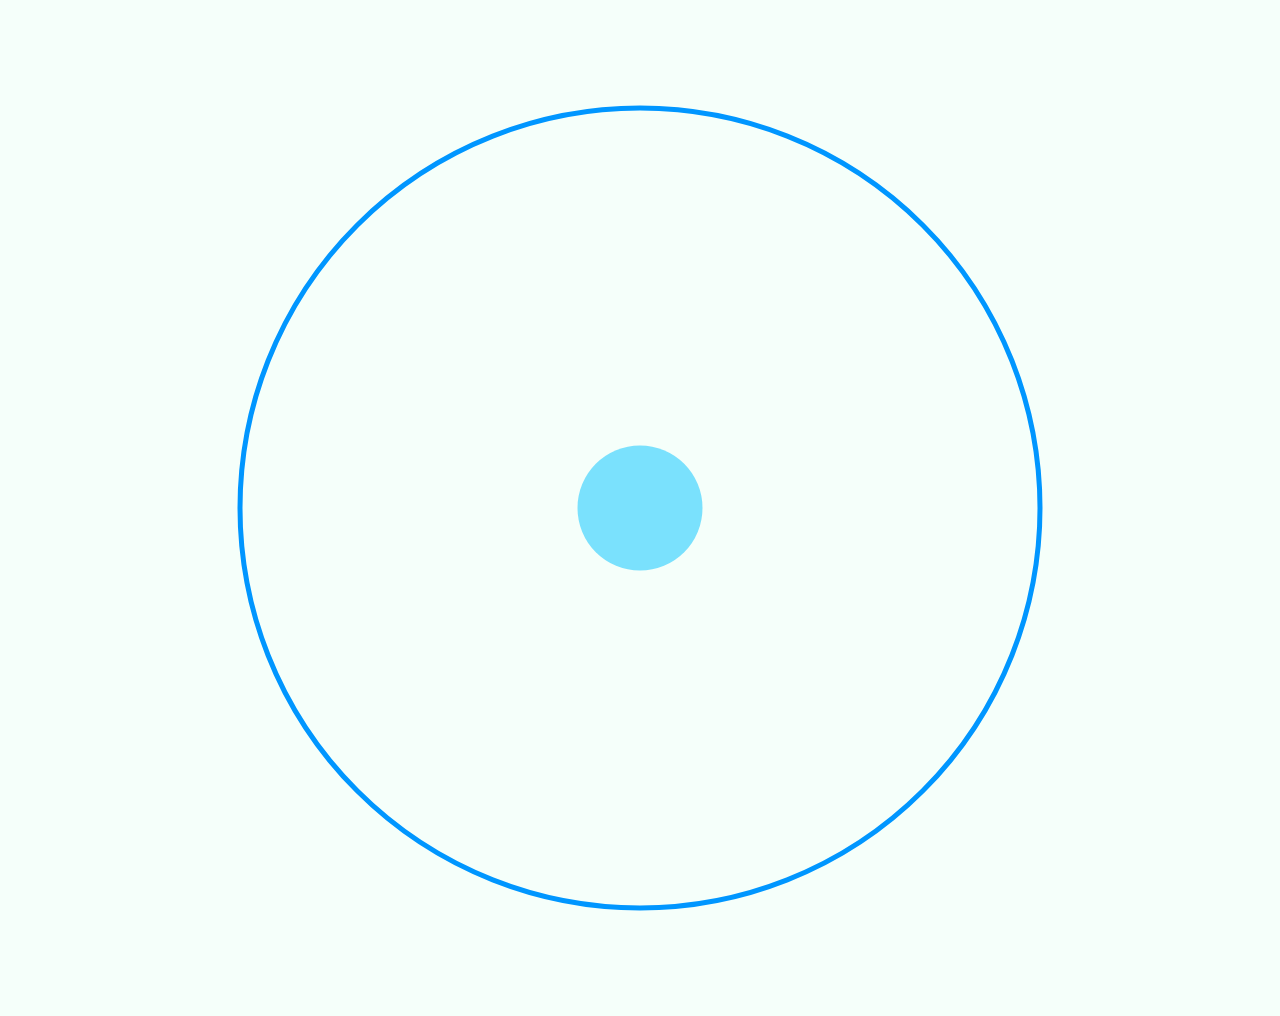
<file: test1/index.html>
<!DOCTYPE html>
<html lang="en">

<head>
	<meta charset="UTF-8">
	<title>Frontend Dev test</title>
	<link rel="icon" href="./img/test_icon.ico" sizes="64x64">
	<link rel="stylesheet" href="style.css">
</head>

<body>

	<canvas id="canvasSquare" width="1000" height="1000"></canvas>
	<script src="script.js"></script>
</body>

</html>
</file>
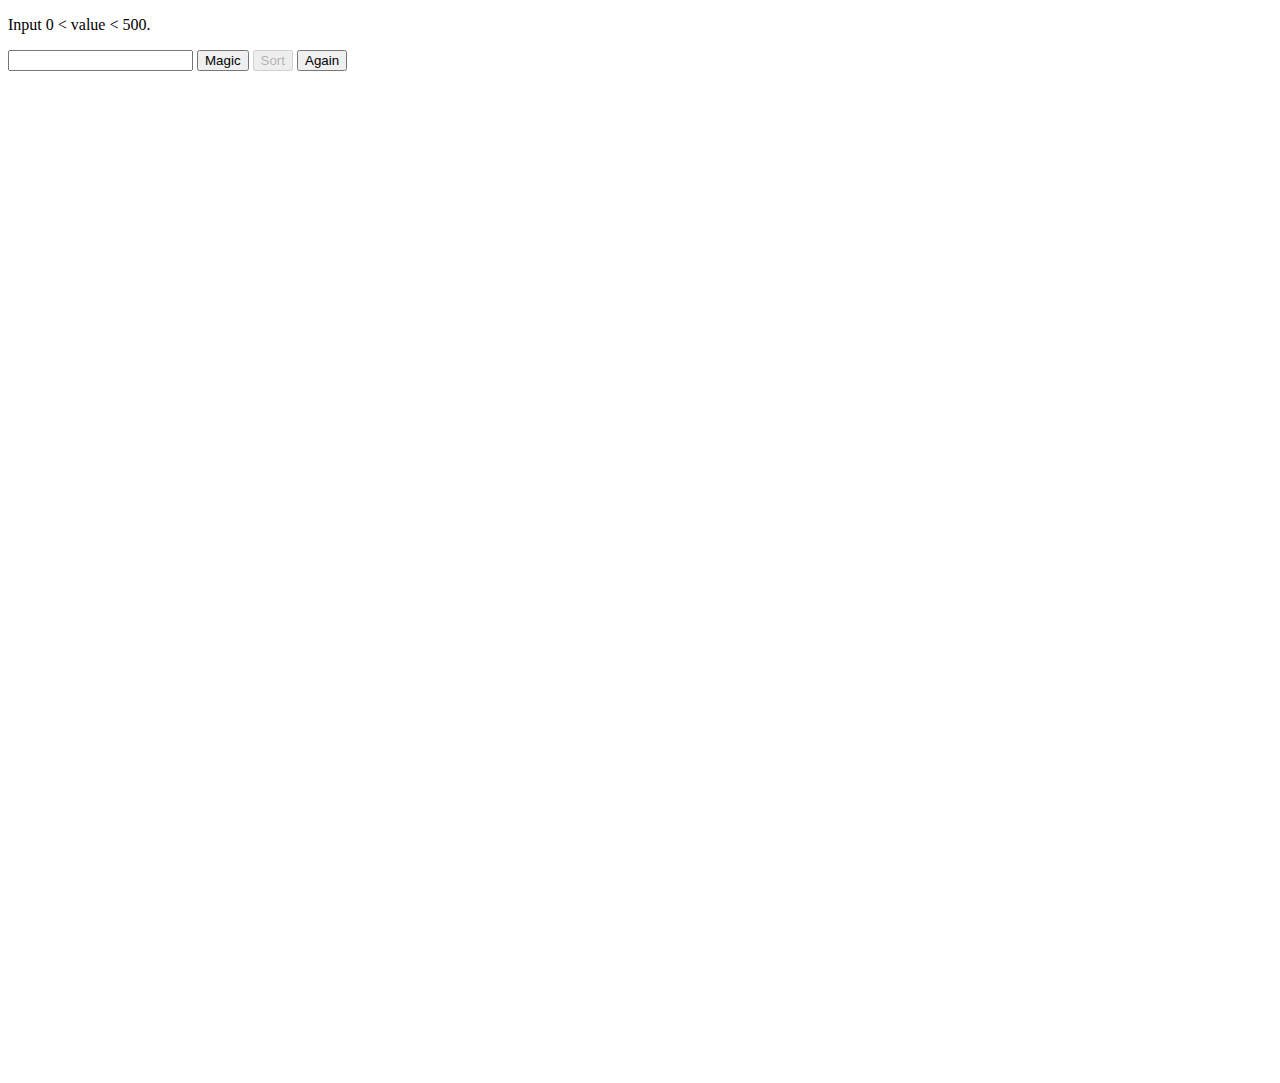
<file: test2/index.html>
<!DOCTYPE html>
<html lang="en">

<head>
    <meta charset="UTF-8">
    <title>Colors</title>
    <link rel="icon" href="./img/rgb_icon.ico" sizes="64x64">
    <link rel="stylesheet" href="style.css">
</head>

<body>
    <p>Input 0 < value < 500.</p>
            <input type="text" id="value">
            <button id="draw">Magic</button>
            <button id="sort" disabled="true">Sort</button>
            <button id="reload">Again</button>
            <svg id="board"></svg>
            <script src="script.js"></script>
</body>

</html>
</file>
<file: test1/style.css>
body {
    background-color: mintcream;
}
#canvasSquare {
    display: block;
    margin: 0 auto;
}
</file>
<file: test2/style.css>
:root {
    --x: 400px;
    --y: 400px;
}

@keyframes moving {
    from {transform: translate(0, 0);}
    to {
    transform: translate(var(--x), var(--y));
}

}
 #board {
    position: relative;
    background-color: white;
    width: 1000px;
    height: 1000px;
    margin: auto auto;
}

#ball {
    position: absolute;
    margin-right: -50%;
    top: 50%;
    left: 50%;
    width: 100px;
    height: 100px;
    border-radius: 50%;
    border-color: greenyellow;
    transform: translate(-50%, -50%);
}
</file>
